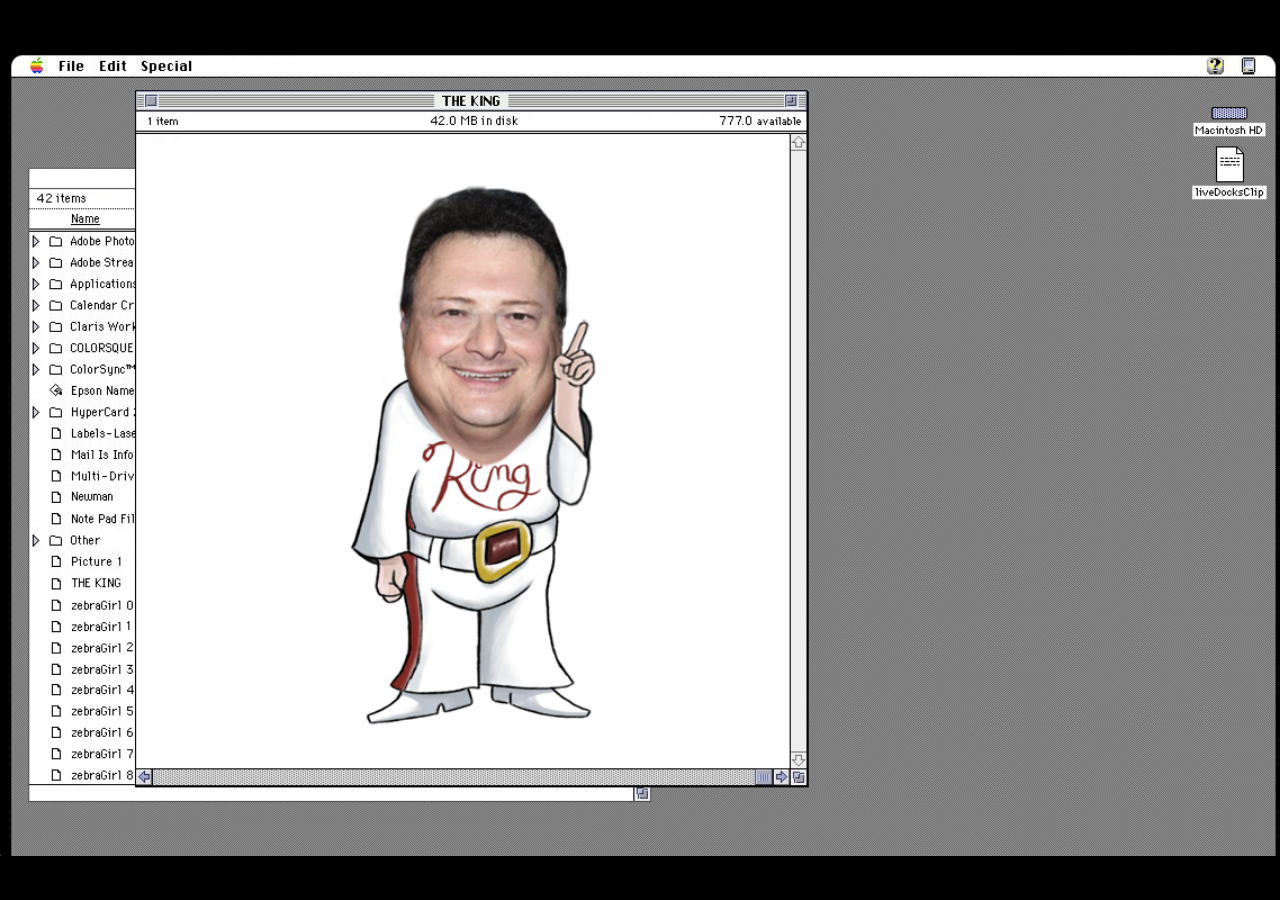
<file: students/index.html>
<!DOCTYPE html>
<html lang="en-us">
  <head>
    <meta charset="utf-8" />
    <meta name="viewport" content="width=device-width, initial-scale=1.0, maximum-scale=1" />
    <title>You Didn't Say the Magic Word</title>
    <style>
      body {
        margin:0; 
        padding: 0; 
        background: black;
      }
      .cheatin-uh {
        background: transparent url('../images/ah-ah-ah.png') no-repeat center center;
        background-size: contain;
        height: 100vh;
        width: 100vw;
      }
    </style>
    <link rel="shortcut icon" href="favicon.ico" />
  </head>
  <body>
    <div class="cheatin-uh"></div>
  </body>
</html>
</file>
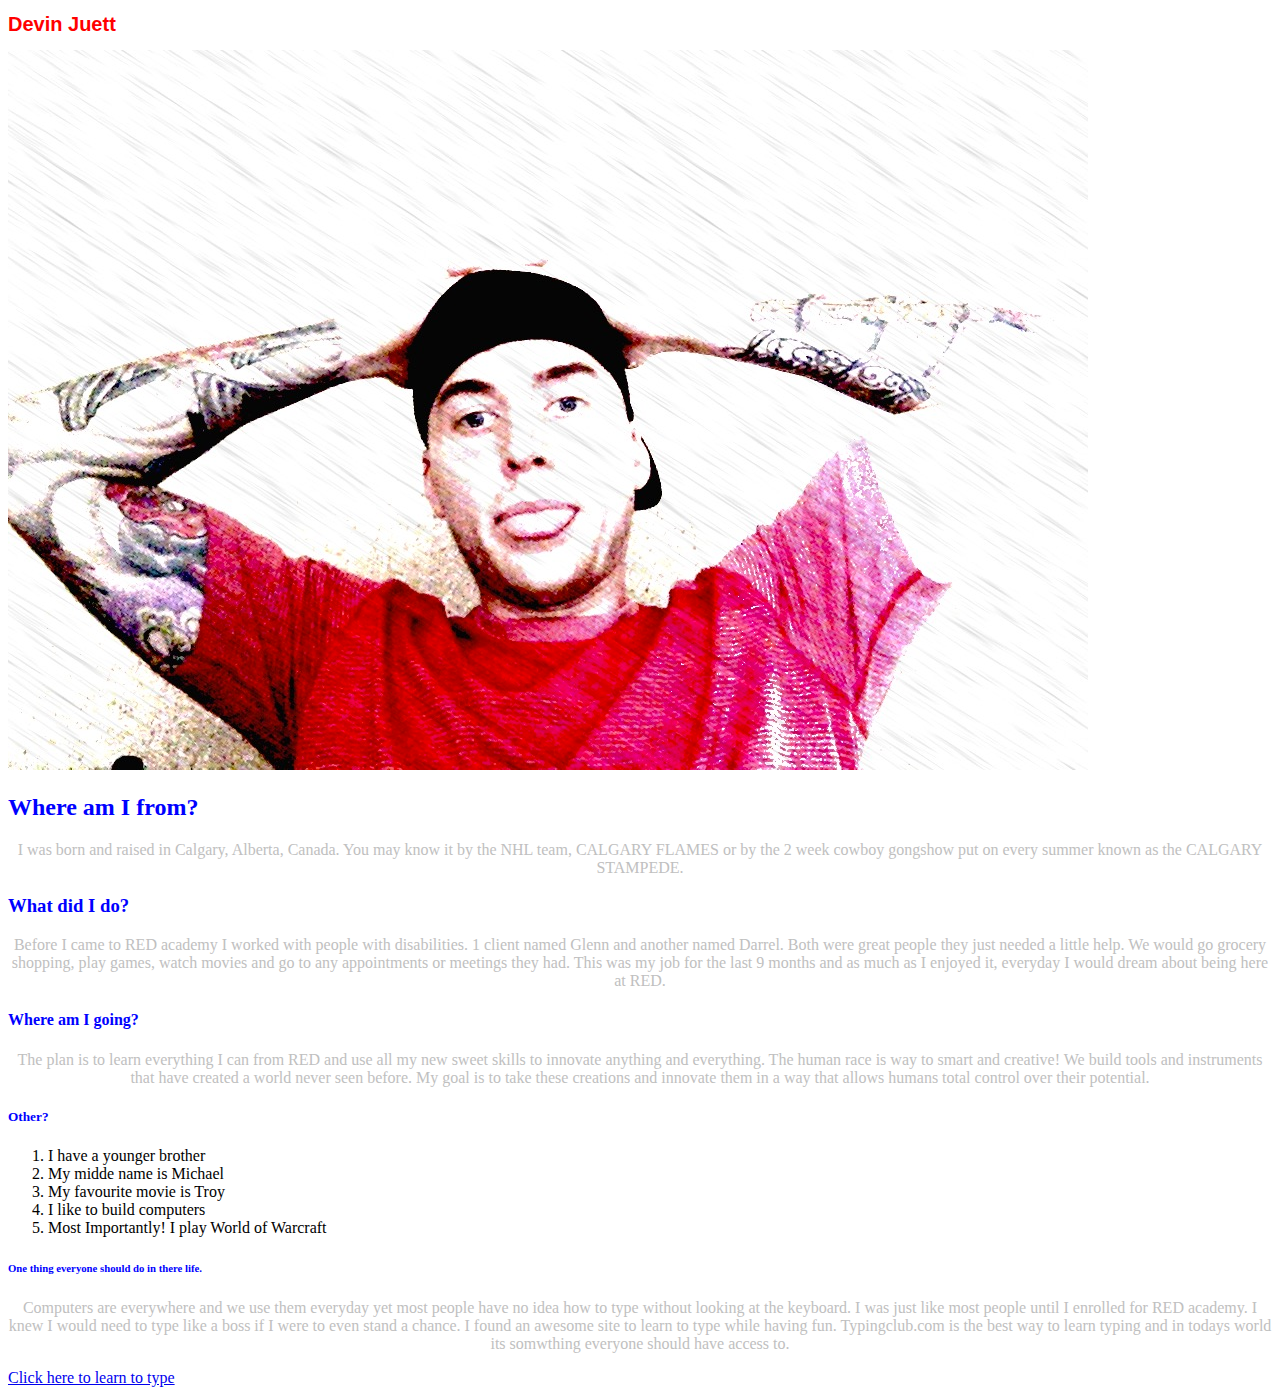
<file: students/devin juett/index.html>
<!DOCTYPE html>
<html>
    <head>
        <title>About Devin Juett</title>
        <link href="style.css" type="text/css" rel="stylesheet">
    </head>
    <body>
        <h1> Devin Juett</h1>
          <img src="./Devin Juett.jpg">
        <h2> Where am I from?</h2>
          <p>I was born and raised in Calgary, Alberta, Canada. You may know it by the NHL team, CALGARY FLAMES or by the 2 week cowboy gongshow put on every summer known as the CALGARY STAMPEDE.</p>
        <h3>What did I do?</h3>
          <p>Before I came to RED academy I worked with people with disabilities. 1 client named Glenn and another named Darrel. Both were great people they just needed a little help. We would go grocery shopping, play games, watch movies and go to any appointments or meetings they had. This was my job for the last 9 months and as much as I enjoyed it, everyday I would dream about being here at RED.</p>
        <h4>Where am I going? </h4>
          <p>The plan is to learn everything I can from RED and use all my new sweet skills to innovate anything and everything. The human race is way to smart and creative! We build tools and instruments that have created a world never seen before. My goal is to take these creations and innovate them in a way that allows humans total control over their potential.</p>
        <h5>Other?</h5>
            <ol>
                <li>I have a younger brother</li>
                <li>My midde name is Michael</li>
                <li>My favourite movie is Troy</li>
                <li>I like to build computers</li>
                <li>Most Importantly! I play World of Warcraft</li>
            </ol>
        <h6>One thing everyone should do in there life.</h6> 
        <p>Computers are everywhere and we use them everyday yet most people have no idea how to type without looking at the keyboard. I was just like most people until I enrolled for RED academy. I knew I would need to type like a boss if I were to even stand a chance. I found an awesome site to learn to type while having fun. Typingclub.com is the best way to learn typing and in todays world its somwthing everyone should have access to.</p>
        <a href="https://www.typingclub.com" target="_blank">Click here to learn to type</a>
    </body>
</html>
</file>
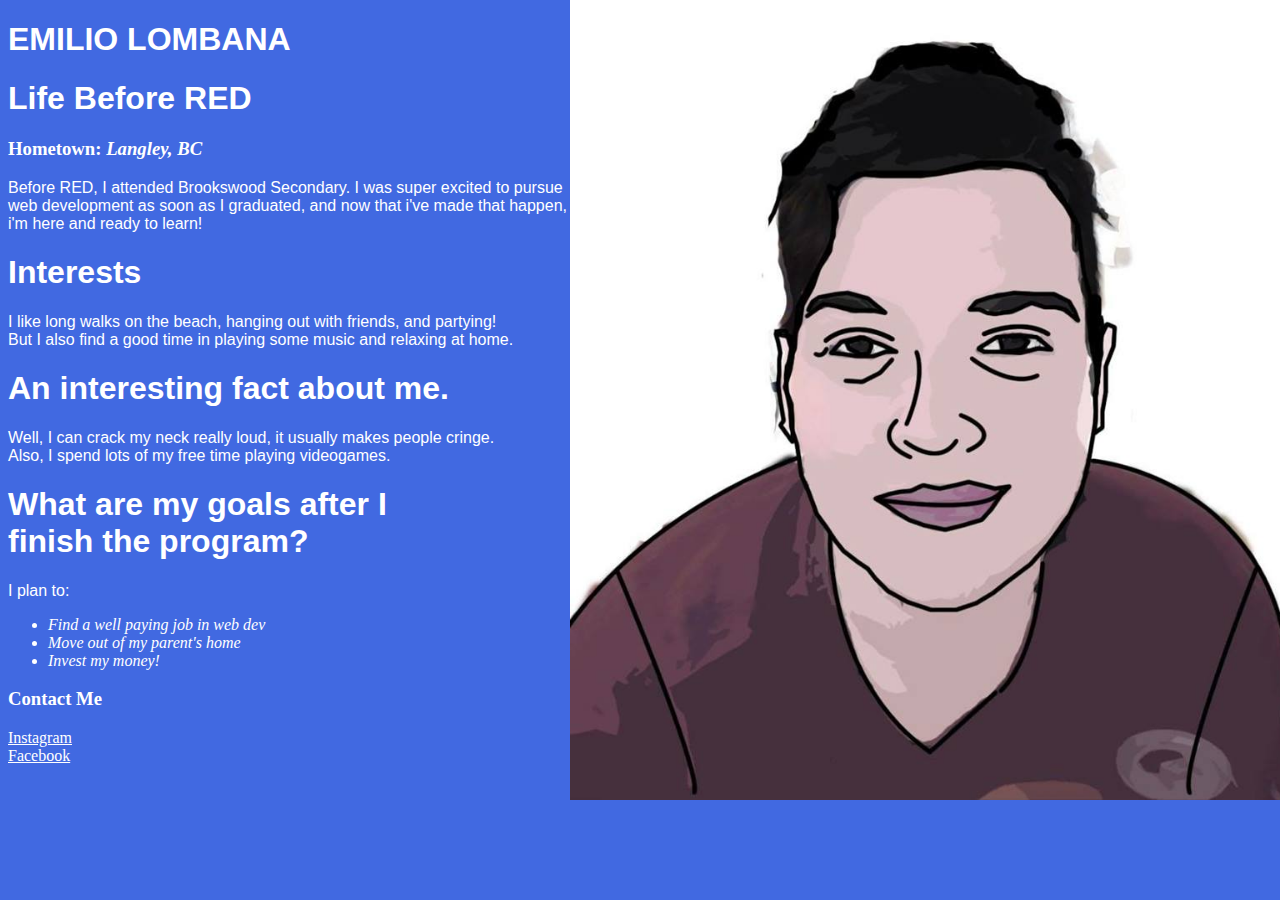
<file: students/emilio-lombana/index.html>
<!DOCTYPE html>
<html>
    <head>
        <link rel="stylesheet" type="text/css"href="style.css">
        <title>Emilio Lombana</title>
    </head>
    <body>
        <h1>EMILIO LOMBANA</h1> 
        <h1>Life Before RED</h1>
        <h3>Hometown:
            <em>Langley, BC</em>
        </h3>
        <p>Before RED, I attended Brookswood Secondary. I was super excited to pursue<br/>web development
             as soon as I graduated, and now that i've made that happen,<br/> i'm here and ready to learn!</p>
             <h1>Interests</h1>
             <p>I like long walks on the beach, hanging out with friends, and partying!<br/> But I also find a good time in playing some music and relaxing at home.</p>
             <h1>An interesting fact about me.</h1>
             <p>Well, I can crack my neck really loud, it usually makes people cringe.<br/>
                 Also, I spend lots of my free time playing videogames.</p>
                 <div class="emilio">
      <img src="images/emilio.jpg.jpg" height="800px" width="800px"/>
      </div>
        <h1>What are my goals after I <br/>finish the program?</h1>
        <p>I plan to:</p>
        <ul><em>
            <li>Find a well paying job in web dev</li>
            <li>Move out of my parent's home</li>
            <li>Invest my money!</li>
            </em>
        </ul>
    </body>
    <h3>Contact Me</h3>
    <a href="https://www.instagram.com/emilio_lombana/"" target= "_blank">Instagram </a>
    <br/>
    <a href="https://www.facebook.com/profile.php?id=100005491396425"" target= "_blank">Facebook</a>
</html>
</file>
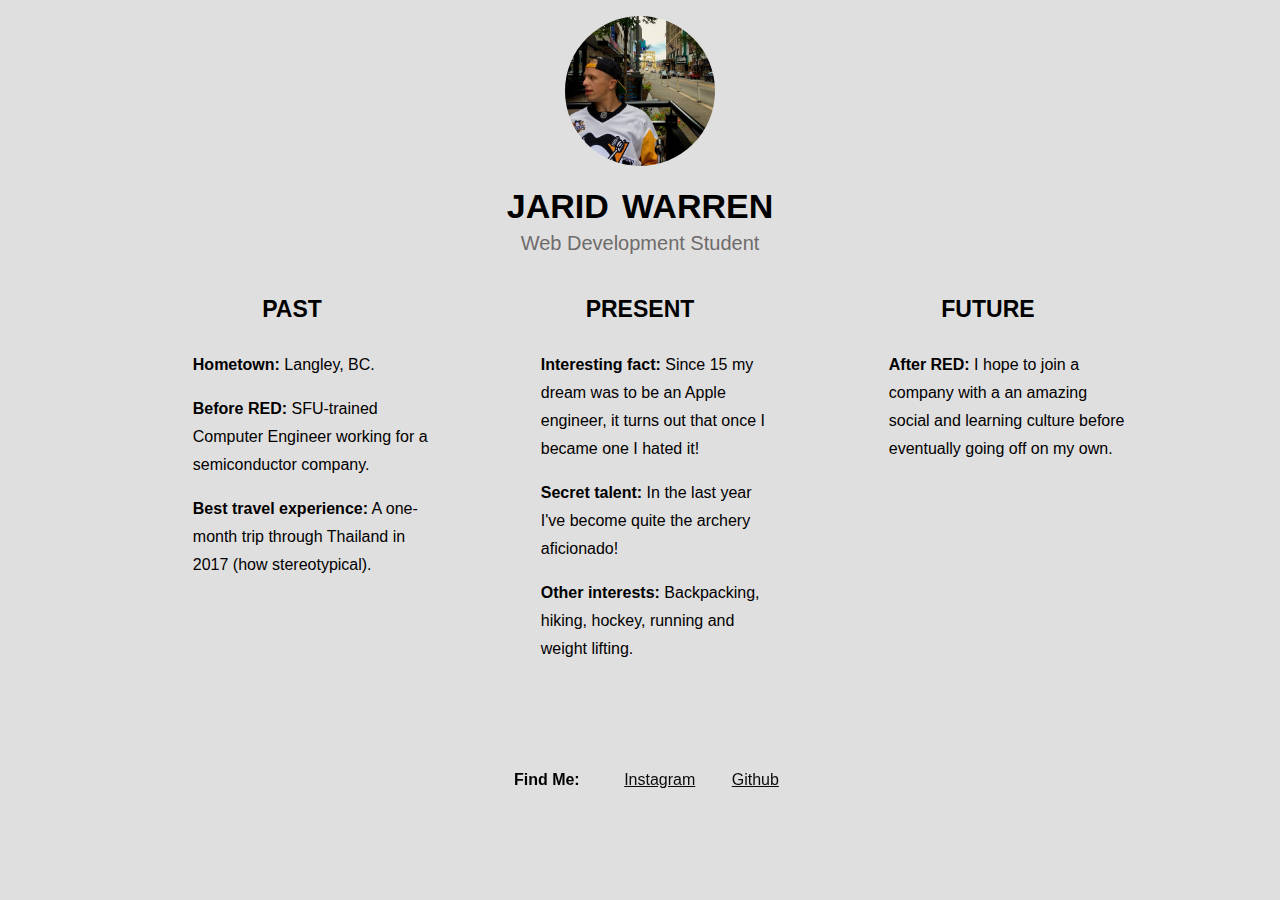
<file: students/jarid-warren/index.html>
<!DOCTYPE html>
<html>
    <meta charset="utf-8" />
    <title>Jarid Warren | RED Academy | Developer Program Pre-work</title>
    <head>
        <link rel="stylesheet" type="text/css" href="style.css">
    </head>
    <body>
        <div class="header">
            <div class="image">
                <a href="https://instagram.com/jaridwarren">
                    <img src="images/jarid.png" alt="A profile picture for Jarid Warren" />
                </a>
            </div>
            <div class="title">
                <h1>jarid warren</h1>
                <p>Web Development Student</p>
            </div>
        </header>
        <div class="row">
            <div class="column-left">
                <h2>past</h2>
                    <ul>
                        <li><b>Hometown:</b> Langley, BC.</li>
                        <li><b>Before RED:</b> SFU-trained Computer Engineer working for a semiconductor company.</li>
                        <li><b>Best travel experience:</b> A one-month trip through Thailand in 2017 (how stereotypical).</li>
                    </ul>
            </div>
            <div class="column-center">
                <h2>present</h2>
                    <ul>
                        <li><b>Interesting fact:</b> Since 15 my dream was to be an Apple engineer, it turns out that once I became one I hated it!</li>
                        <li><b>Secret talent:</b> In the last year I've become quite the archery aficionado!</li>
                        <li><b>Other interests:</b> Backpacking, hiking, hockey, running and weight lifting.</li>
                    </ul>
            </div>
            <div class="column-right">
                <h2>future</h2>
                    <ul>
                        <li><b>After RED:</b> I hope to join a company with a an amazing social and learning culture before eventually going off on my own.</li>
                    </ul>
            </div>
            <div class="footerholder">
                <div class="footer">
                    <p><b>Find Me:</b></p>
                    <ul>
                        <li><a href="https://instagram.com/jaridwarren">Instagram</a></li>
                        <li><a href="https://github.com/jaridwarren">Github</a></li>
                    </ul>
                </div>
            </div>
        </div>    
    </body>
</html>
</file>
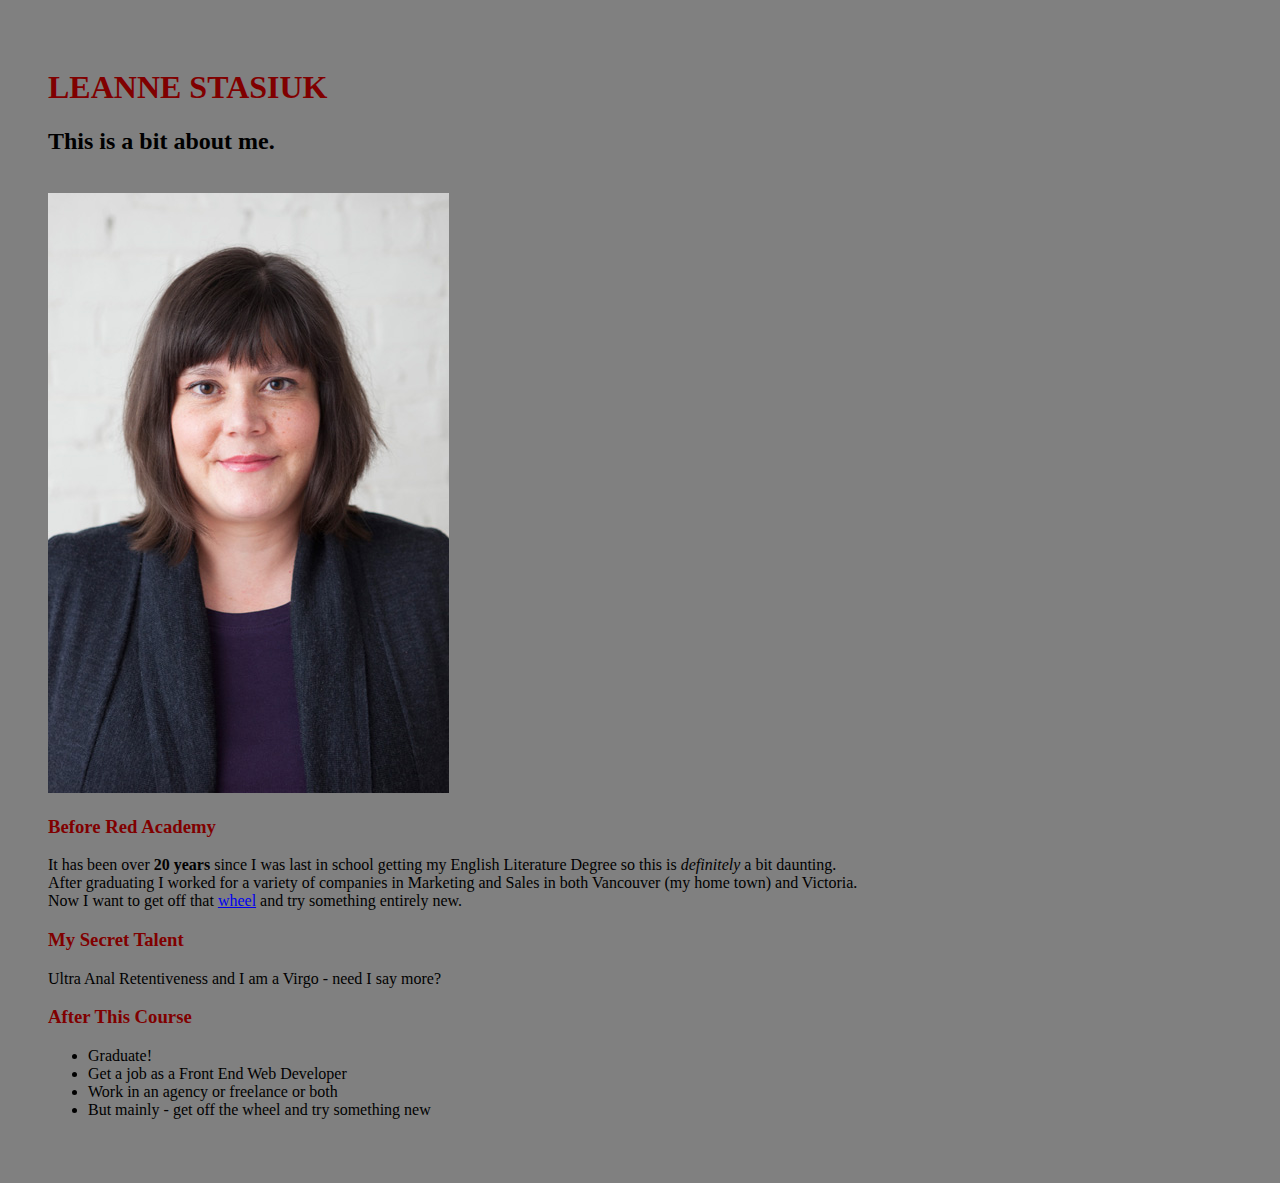
<file: students/Leanne Stasiuk/index.html>
<!DOCTYPE html>
<html>
  <head>
    <title>My First Webpage</title>
  </head>
    <body>
      <link href="style.css" type="text/css" rel="stylesheet">
        <h1>Leanne Stasiuk</h1>
        <h2>This is a bit about me.</h2>
      <br>
        <img src="Leanne_white wall.jpg">
      <br>
        <h3>Before Red Academy</h3>
        <p>It has been over <strong>20 years</strong> since
         I was last in school getting my English Literature
         Degree so this is <em>definitely</em> a bit 
         daunting.
      <br>After graduating I worked for a variety of
          companies in Marketing and Sales in both Vancouver
          (my home town) and Victoria.
      <br>Now I want to get off that <a href= "https://www.google.ca/imgres?imgurl=https%3A%2F%2Fmedia.istockphoto.com%2Fvectors%2Fcorporate-character-running-on-a-hamster-wheel-vector-id485426332%3Fk%3D6%26m%3D485426332%26s%3D612x612%26w%3D0%26h%3DxUvHQoWa-Nm7qFkwH6MBVe1u2_SPqb3GMZh_7WLBSF4%3D&imgrefurl=https%3A%2F%2Fwww.istockphoto.com%2Fillustrations%2Fhamster-wheel&docid=t5mYJuHAy5IE7M&tbnid=BGGvylnJwwQwZM%3A&vet=10ahUKEwjO6Z3C8PTbAhVwHzQIHYvzC4IQMwhnKAMwAw..i&w=612&h=612&bih=742&biw=1522&q=hamster%20wheel&ved=0ahUKEwjO6Z3C8PTbAhVwHzQIHYvzC4IQMwhnKAMwAw&iact=mrc&uact=8" target="blank"> wheel</a>
          and try something entirely new.
        </p>
        <h3>My Secret Talent</h3>
        <p>Ultra Anal Retentiveness and I am a Virgo - need
          I say more?
        </p>
        <p>
        <h3>After This Course</h3>
          <ul>
            <li>Graduate!</li>
            <li>Get a job as a Front End Web Developer</li>
            <li>Work in an agency or freelance or both</li>
            <li>But mainly - get off the wheel and try something
                new</li>
          </ul>
        </p>
      </body>
</html>
</file>
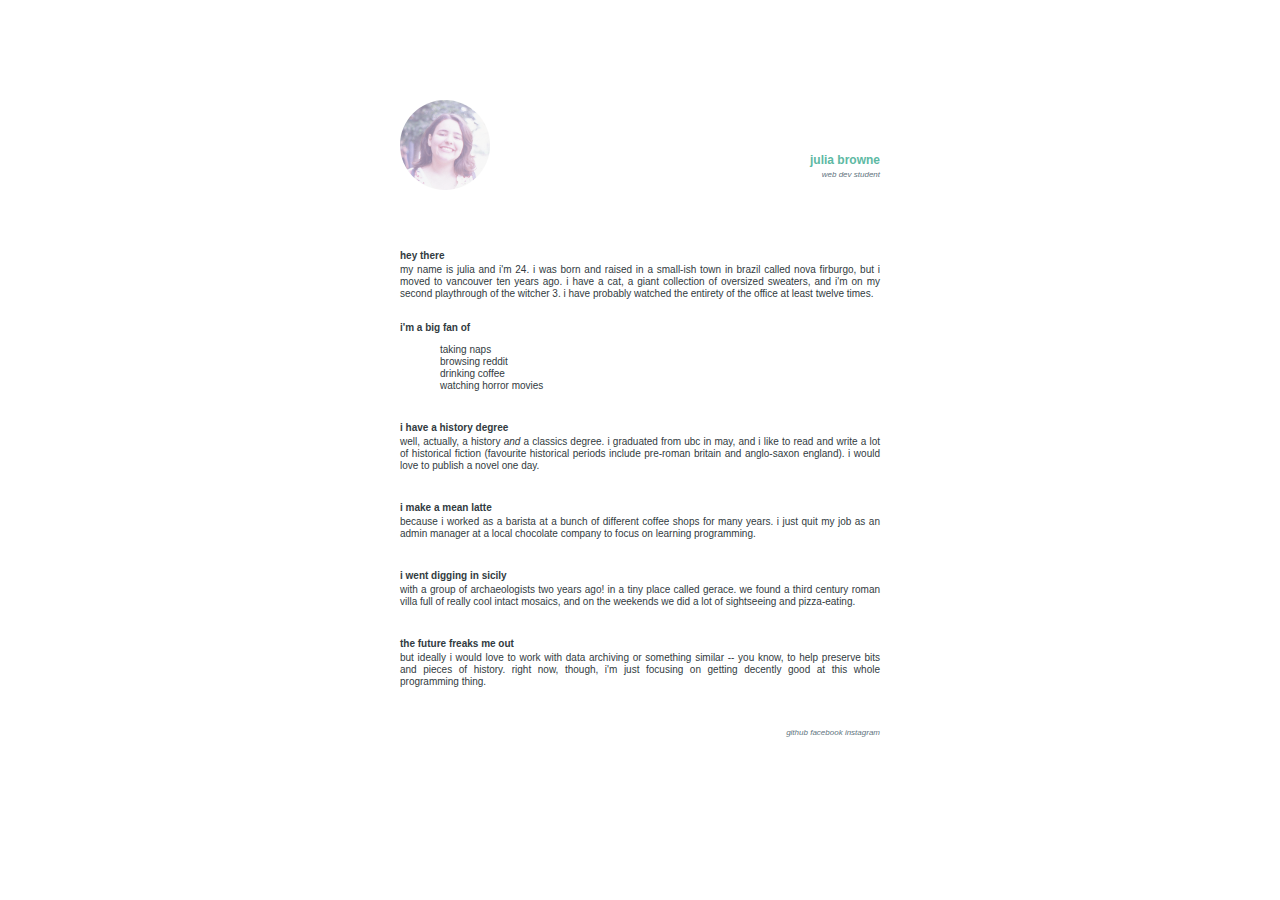
<file: students/julia-browne/first-assignment/index.html>
<html>

<head>
    <title>red academy / julia's profile page</title>
    <link href="style.css" rel="stylesheet" type="text/css">
</head>

<body>

    <img src="my-pic.png" alt="a picture of julia">

    <div id="header">
        <h1>julia browne</h1>
    </div>

    <div id="header2">
        <p><i>web dev student</i></p>
    </div>

    <div id="first-section">
        <div id="header3"><b><p>hey there</p></b></div>
        <p>my name is julia and i'm 24. i was born and raised in a small-ish town in brazil called nova firburgo, but i moved to vancouver ten years ago. i have a cat, a giant collection of oversized sweaters, and i'm on my second playthrough of the witcher
            3. i have probably watched the entirety of the office at least twelve times.</p>
    </div>

    <div id="header3"></div><b><p>i'm a big fan of</p></b></div>
    <p>
        <ul class='main-list'>
            <li>taking naps</li>
            <li>browsing reddit</li>
            <li>drinking coffee</li>
            <li>watching horror movies</li>
        </ul>
    </p>

    <div id="header3"><b><p>i have a history degree</p></b></div>
    <p>well, actually, a history <i>and</i> a classics degree. i graduated from ubc in may, and i like to read and write a lot of historical fiction (favourite historical periods include pre-roman britain and anglo-saxon england). i would love to publish
        a novel one day.</p>

    <div id="header3"><b><p>i make a mean latte</p></b></div>
    <p>because i worked as a barista at a bunch of different coffee shops for many years. i just quit my job as an admin manager at a local chocolate company to focus on learning programming.</p>

    <div id="header3"><b><p>i went digging in sicily</p></b></div>
    <p>with a group of archaeologists two years ago! in a tiny place called gerace. we found a third century roman villa full of really cool intact mosaics, and on the weekends we did a lot of sightseeing and pizza-eating.</p>

    <div id="header3"><b><p>the future freaks me out</p></b></div>
    <p>but ideally i would love to work with data archiving or something similar -- you know, to help preserve bits and pieces of history. right now, though, i'm just focusing on getting decently good at this whole programming thing.</p>

    <div id="socialmedia">
        <p><i><a href="github.com/juliabrowne">github</a>
            <a href="facebook.com/ju.browne">facebook</a>
            <a href="instagram.com/coffeencat">instagram</a></i></p>
    </div>
</body>

</html>
</file>
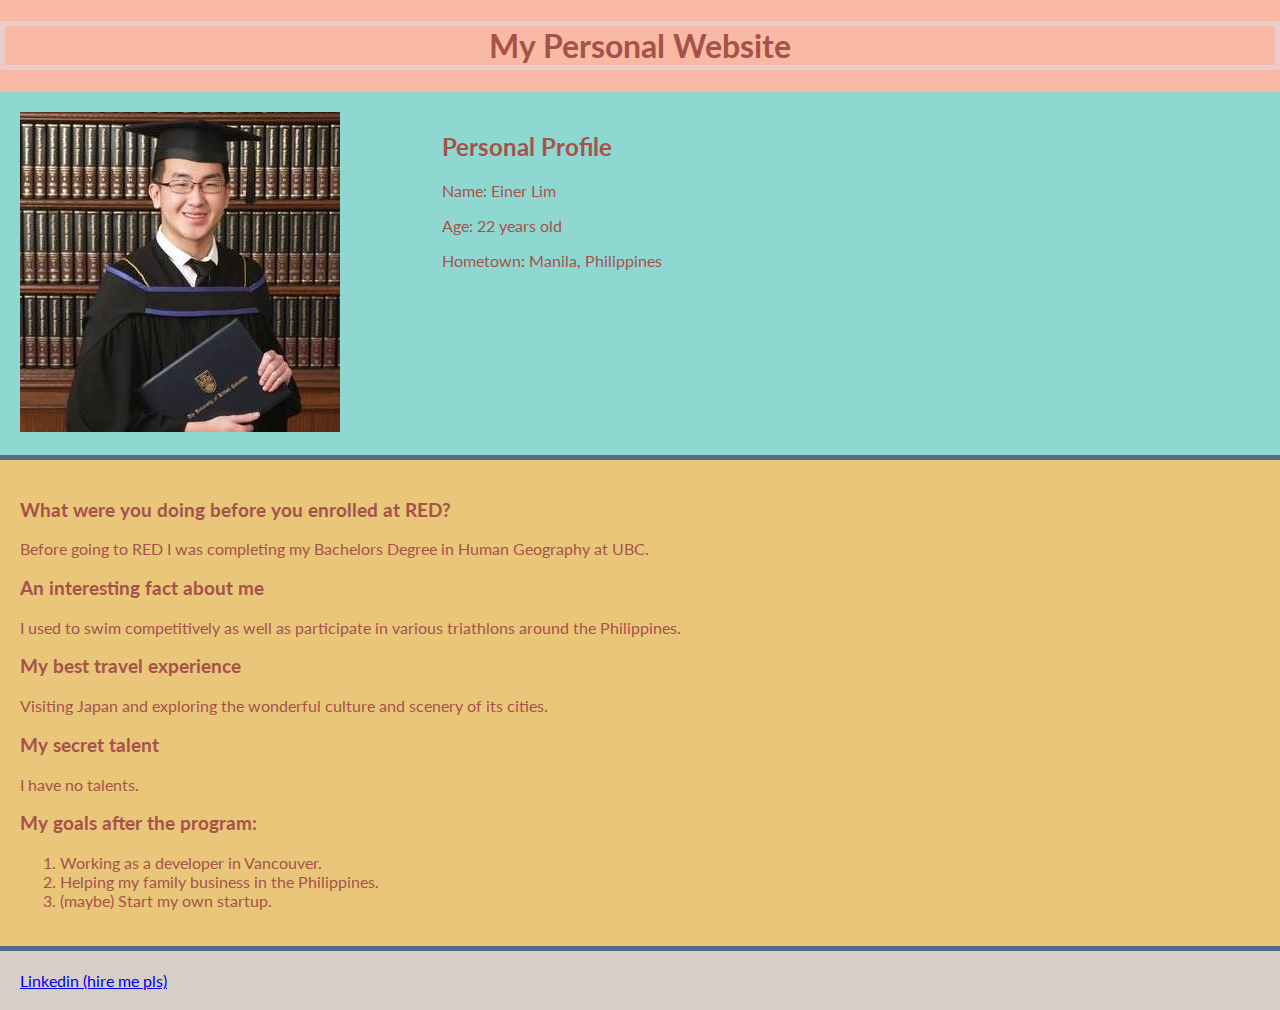
<file: students/einer-lim/index2.html>
<!DOCTYPE html>
<html>
<!--title-->
<head>
    <title>Personal Profile</title>
    <link href="style2.css" type="text/css" rel="stylesheet">
    <link href="https://fonts.googleapis.com/css?family=Lato" rel="stylesheet">
</head>
<!--Intro Section-->
<body>
    <h1 id="title">My Personal Website</h1>
    <div id="banner-top" class="bottom-border">
        <div id="image">
            <img src="images/32116404_10216527539850152_7237978324302036992_n.jpg">
        </div>
        <div id="bio">
            <h2>Personal Profile</h2>
            <p>Name: Einer Lim</p>
            <p>Age: 22 years old</p>
            <p>Hometown: Manila, Philippines</p>
        </div>
        <div class="clear"></div>
    </div>
    <!--Main section-->
    <div id="main-content" class="bottom-border">
        <h3>What were you doing before you enrolled at RED?</h3>
        <p>Before going to RED I was completing my Bachelors Degree in Human Geography at UBC.</p>
        <h3>An interesting fact about me</h3>
        <p>I used to swim competitively as well as participate in various triathlons around the Philippines.</p>
        <h3>My best travel experience</h3>
        <p>Visiting Japan and exploring the wonderful culture and scenery of its cities.</p>
        <h3>My secret talent</h3>
        <p>I have no talents.</p>
        <h3>My goals after the program:</h3>
        <ol>
            <li>Working as a developer in Vancouver.</li>
            <li>Helping my family business in the Philippines.</li>
            <li>(maybe) Start my own startup.</li>
        </ol>
    </div>
    <!--Further Information-->
    <div id="links">
        <a href="https://www.linkedin.com/in/einer-lim-3b5869b5/" target "_blank">Linkedin (hire me pls)</a>
    </div>

</body>

</html>
</file>
<file: students/devin juett/style.css>
h1 {
    color: Red;
    font-family: Helvetica;
    font-size: 20px;
    font-weight: bold;
    text-align: left;
}
h2 {
    color: Blue;
    font-family: Georgia;
    font-size: 18px
    text-align: left;
}
h3 {
    color: Blue;
    font-family: Georgia;
    font-size: 18px
    text-align: left;
}
h4 {
    color: Blue;
    font-family: Georgia;
    font-size: 18px
    text-align: left;
}
h5 {
        color: Blue;
    font-family: Georgia;
    font-size: 18px
    text-align: left;
}
h6 {
    color: Blue;
    font-family: Georgia;
    font-size: 18px
    text-align: left;
}

p {
    color: silver;
    text-align: center;
}
</file>
<file: students/emilio-lombana/style.css>
/*tools*/
.emilio{
    float: right;
    top: 0px;
    right: -90px;
    position: absolute;

}

body{
    background-color: royalblue
}
h1{
    color: white;
    font-family: 'Trebuchet MS', 'Lucida Sans Unicode', 'Lucida Grande', 'Lucida Sans', Arial, sans-serif
}
h2{
    color: white;
    font-family: 'Trebuchet MS', 'Lucida Sans Unicode', 'Lucida Grande', 'Lucida Sans', Arial, sans-serif
    
}
h3{
    color:white;
}
p{
    color: white;
    font-family: 'Franklin Gothic Medium', 'Arial Narrow', Arial, sans-serif
}
li {
    color:white;
}
a {
    color: white;
}
</file>
<file: students/jarid-warren/style.css>
.row {
    margin: 0 auto;
    width: 87%;
}

.row h2 {
    font-variant: small-caps;
    font-size: 33px;
    text-align: center;
}

.row li {
    padding-bottom: 1em;
}

.column-left {
	width: 25%;
    float: left;
    margin-left: 6.25%
}
 
.column-center {
	width: 25%;
    float: left;
    margin-left: 6.25%;
}
 
.column-right {
	width: 25%;
    float: left;
    margin-left: 6.25%;
}

.footerholder {
    bottom: 0;
    position: fixed;
    text-align: center;
    width: 88%;
}

.footer {
    height: 150px;
    margin: auto;
}

.footer p, ul, li {
    display: inline-block;
}

.footer ul {
    margin-left: 0em;
}

.footer li:first-child {
    margin-right: 2rem;
}

body, div, span,
h1, h2, p {
	margin: 0;
}

b {
  font-weight: 900;
}

html {
   font-size: 16px;
   font-weight: 300;
   background-color: #e0dfdf;
}

body {
  font-family: 'Verdana', sans-serif;
  font-weight: 300;
  line-height: 1.75;
}

a {
  color: #0a0a0a;
  cursor: pointer;
}

a:hover {
  color: #1b90cf;
}

.header {
  padding: 1rem 0;
}

.title {
  text-align: center;
}

.title h1 {
  font-size: 3rem;
  font-variant: small-caps;
  font-weight: 700;
  line-height: 1.5;
  margin-bottom: -.25em;
}

.title p {
  font-size: 1.25rem;
  margin-bottom: 1rem;
  color: #6e6b6b;
}

.image {
  display: block;
  margin-left: auto;
  margin-right: auto;
  width: 50%;
  border-radius: 75px;
  height: 150px;
  overflow: hidden;
  width: 150px;
}

img {
  max-width: 150px;
}
</file>
<file: students/Leanne Stasiuk/style.css>
html
 body
    {
    font-family: Verdana;
    background-color: Gray;
    padding: 40px;
    }
  h1
    {
    color: Maroon;
    text-transform: uppercase; 
    }
   h3
    {
    color: Maroon;
    }
</file>
<file: students/julia-browne/first-assignment/style.css>
body {
    background: white;
    font-family: "Lucida Grande", "Lucida Sans Unicode", Verdana, sans-serif;
    font-size: 10px;
    text-align: justify;
    line-height: 1.2;
    color: #323B41;
    margin: 100px 400px;
    padding: 0;
}

body ul {
    list-style-type: none;
}

img {
    width: 90px;
    height: 90px;
    border-radius: 50%;
    opacity: 0.5;
    filter: alpha(opacity=50);
    margin-bottom: 25px;
}

img:hover {
    opacity: 1.0;
    filter: alpha(opacity=100);
}

#header {
    color: #5DB9A3;
    text-align: right;
    font-weight: bold;
    font-size: 6px;
    margin-top: -70px;
}

#header2 {
    color: #627480;
    text-align: right;
    font-size: 8px;
    margin-top: -5px;
    margin-bottom: 40px;
}

#first-section {
    margin-top: 70px;
}

#header3 {
    margin-top: 30px;
    margin-bottom: -8px;
}

#socialmedia {
    color: #627480;
    text-align: right;
    font-size: 8px;
    margin-top: 40px;
}

a:link {
    color: #627480;
    text-decoration: none;
}

a:visited {
    color: 627480;
    text-decoration: none;
}

a:hover {
    color: #5DB9A3;
    text-decoration: none;
}

a:active {
    color: #5DB9A3;
    text-decoration: none;
}
</file>
<file: students/einer-lim/style2.css>
body {
    background-color: rgb(250, 185, 165);
    color: rgb(165, 83, 74);
    margin: 0px;
    padding: 0px;
    font-family: 'Lato', sans-serif; 
}
#banner-top {
    width: 100%;
    background-color: #8FD8D2;
    padding: 20px;
}
#image {
    width: 33%;
    float: left;
}
#bio {
    width: 67%; 
    float: left;
}
#main-content {
    width: 100%;
    text-align: left;
    background-color: #EAC67A;
    padding: 20px;
}
.clear {
    clear: both;
    content: ""
}

.bottom-border {
    border-bottom: solid 5px rgb(81, 107, 136);
}
#links {
    background-color: #D7CEC7;
    width: 100%;
    padding: 20px;
}

#title {
    text-align: center;
    border: solid 5px rgb(235, 204, 204);

}
</file>
